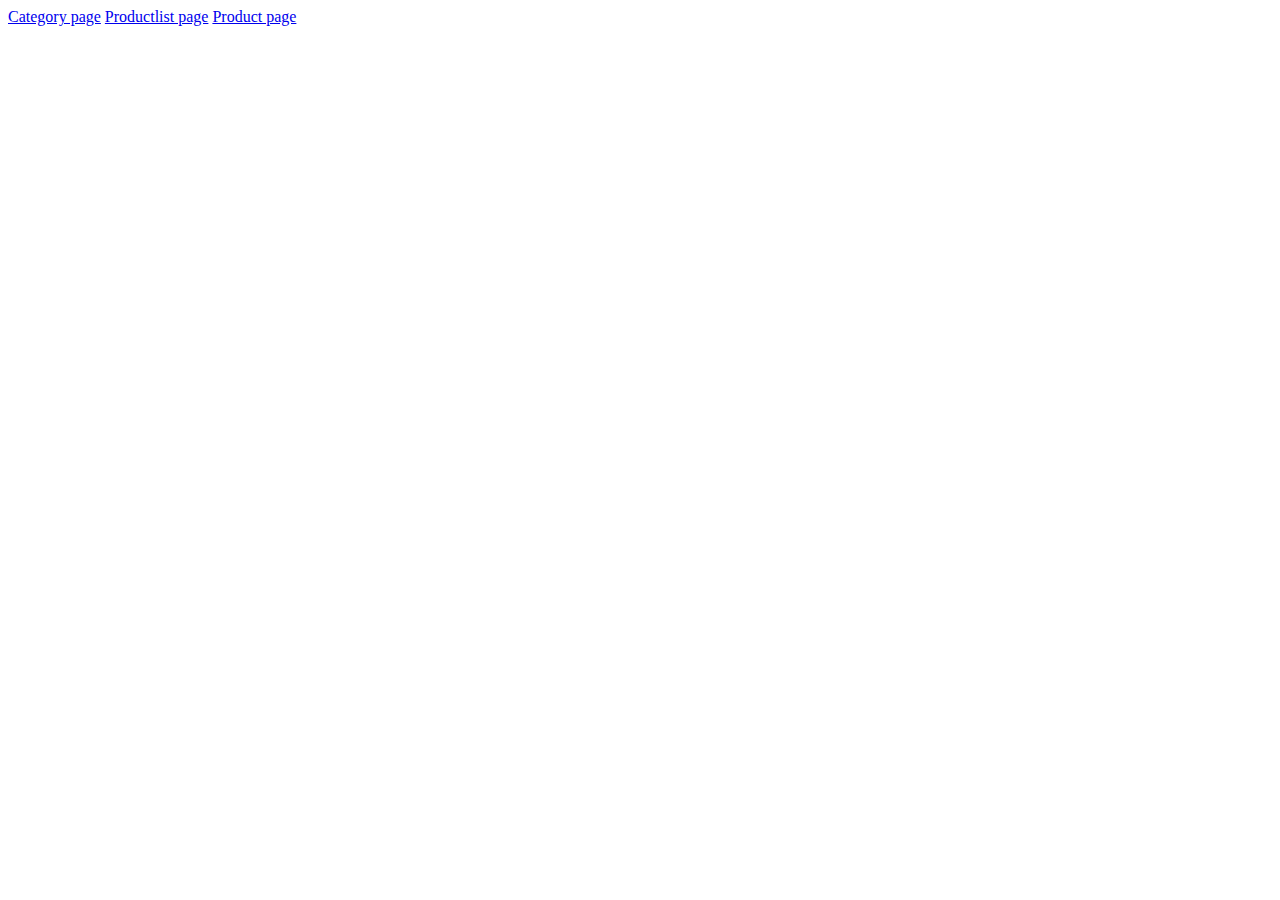
<file: index.html>
<!DOCTYPE html>
<html lang="en">

<head>
    <meta charset="UTF-8">
    <meta http-equiv="X-UA-Compatible" content="IE=edge">
    <meta name="viewport" content="width=device-width, initial-scale=1.0">
    <title>Document</title>
    <link rel="stylesheet" href="style.css">
</head>

<body>
    <main>
        <a href="category.html">Category page</a>
        <a href="productlist.html">Productlist page</a>
        <a href="productpage.html">Product page</a>
    </main>
</body>

</html>
</file>
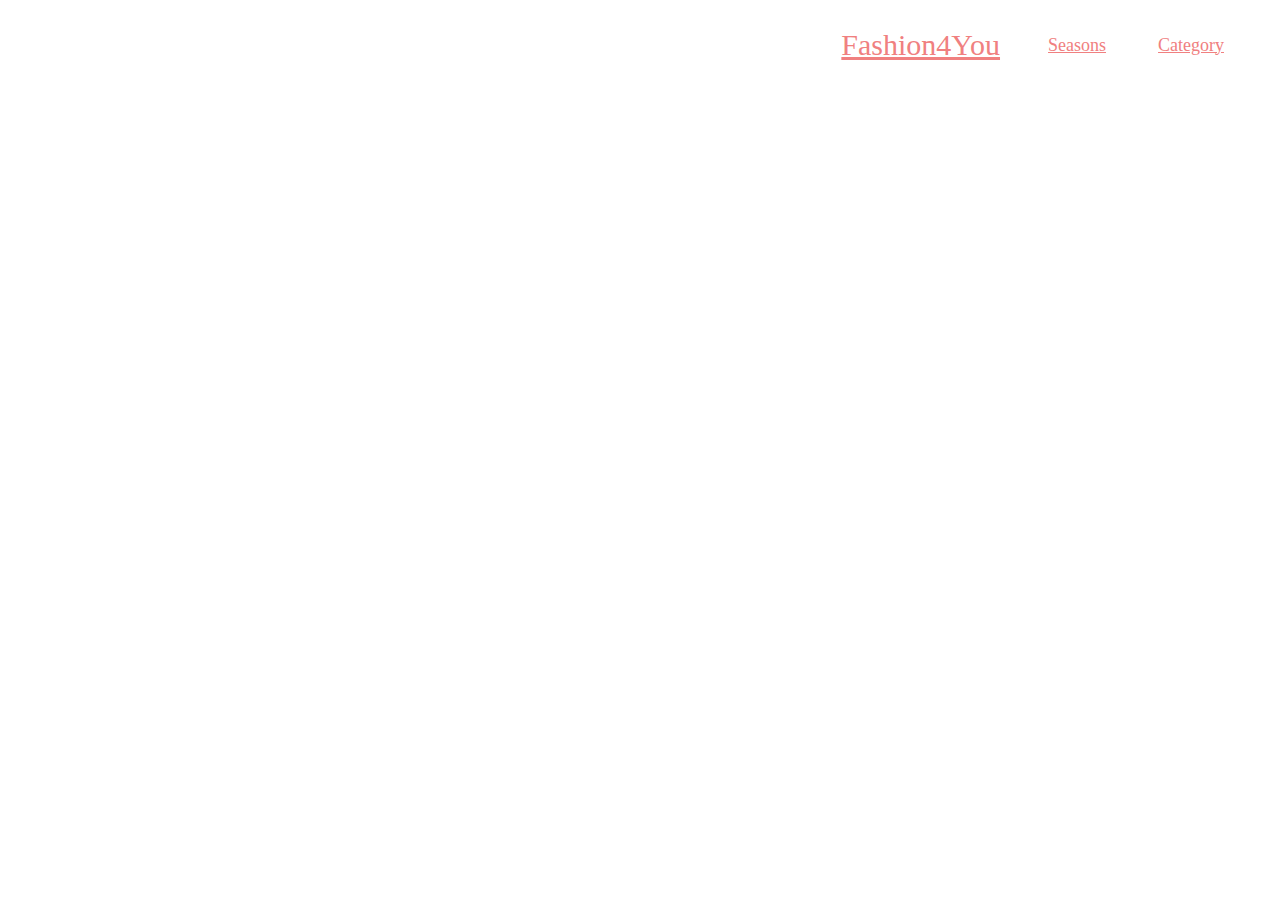
<file: brand.html>
<!DOCTYPE html>
<html lang="en">

<head>
    <meta charset="UTF-8">
    <meta http-equiv="X-UA-Compatible" content="IE=edge">
    <meta name="viewport" content="width=device-width, initial-scale=1.0">
    <title>Brands</title>
    <link rel="stylesheet" href="style.css">

    <!-- FONT FAMILY: Cinzel -->
    <link rel="preconnect" href="https://fonts.googleapis.com">
    <link rel="preconnect" href="https://fonts.gstatic.com" crossorigin>
    <link href="https://fonts.googleapis.com/css2?family=Cinzel:wght@500&display=swap" rel="stylesheet">

    <!-- FONT FAMILY: Montsserat -->
    <link rel="preconnect" href="https://fonts.googleapis.com">
    <link rel="preconnect" href="https://fonts.gstatic.com" crossorigin>
    <link href="https://fonts.googleapis.com/css2?family=Montserrat:wght@300&display=swap" rel="stylesheet">
</head>

<body>
    <header>
        <nav>

            <a href="index.html">
                <h1>Fashion4You</h1>
            </a>
            <div class="nav-link">
                <a href="category.html">Seasons</a>
                <a href="category.html">Category</a>
            </div>

        </nav>
    </header>
</body>

</html>
</file>
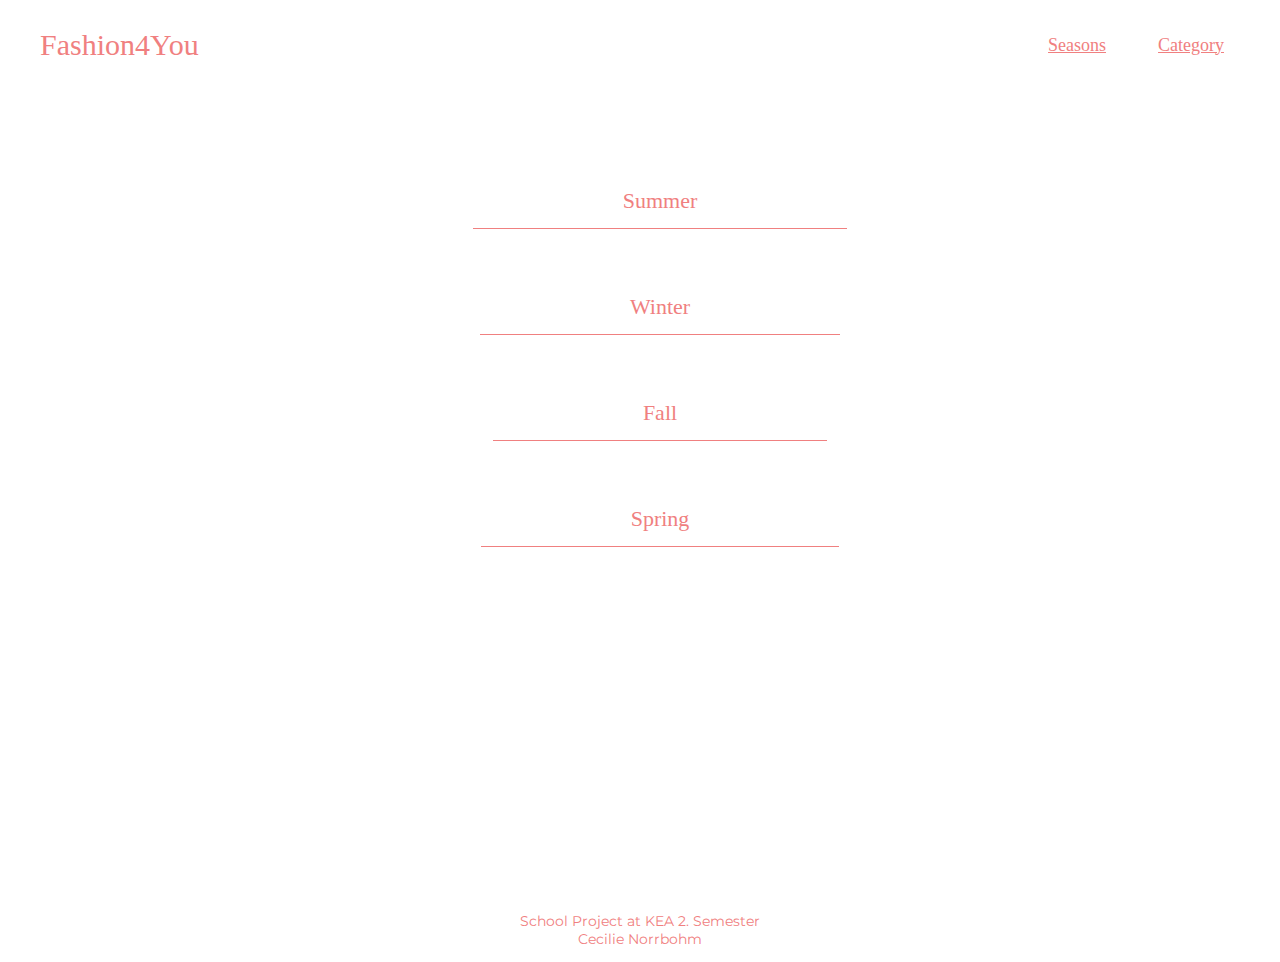
<file: category.html>
<!DOCTYPE html>
<html lang="en">

<head>
    <meta charset="UTF-8">
    <meta http-equiv="X-UA-Compatible" content="IE=edge">
    <meta name="viewport" content="width=device-width, initial-scale=1.0">
    <title>Categories</title>
    <link rel="stylesheet" href="style.css">

    <!-- FONT FAMILY: Cinzel -->
    <link rel="preconnect" href="https://fonts.googleapis.com">
    <link rel="preconnect" href="https://fonts.gstatic.com" crossorigin>
    <link href="https://fonts.googleapis.com/css2?family=Cinzel:wght@500&display=swap" rel="stylesheet">

    <!-- FONT FAMILY: Montsserat -->
    <link rel="preconnect" href="https://fonts.googleapis.com">
    <link rel="preconnect" href="https://fonts.gstatic.com" crossorigin>
    <link href="https://fonts.googleapis.com/css2?family=Montserrat:wght@300&display=swap" rel="stylesheet">


</head>

<body>
    <header>
        <nav>

            <h1>Fashion4You</h1>
            <div class="nav-link">
                <a href="category.html">Seasons</a>
                <a href="brand.html">Category</a>
            </div>

        </nav>
    </header>

    <main class="category">
        <ul>
            <li> <a href="productlist.html?season=Summer" class="seasons">Summer</a></li>

            <li> <a href="productlist.html?season=Winter" class="seasons">Winter</a></li>

            <li> <a href="productlist.html?season=Fall" class="seasons">Fall</a> </li>

            <li><a href="productlist.html?season=Spring" class="seasons">Spring</a></li>


        </ul>


        <!-- <article class="category">

            <p>Categories</p>

            <a href="productlist.html" class="sub">Tops</a>
            <a href="productlist.html" class="sub">Hats</a>
            <a href="productlist.html" class="sub">Bags</a>
            <a href="productlist.html" class="sub">Bottoms</a>

        </article> -->

    </main>

    <footer>

        <p>School Project at <a href="https://kea.dk/en/" target="_blank">KEA</a> 2. Semester
            <br>
            Cecilie Norrbohm
        </p>

    </footer>
    <script src="productlist.js"></script>
</body>

</html>
</file>
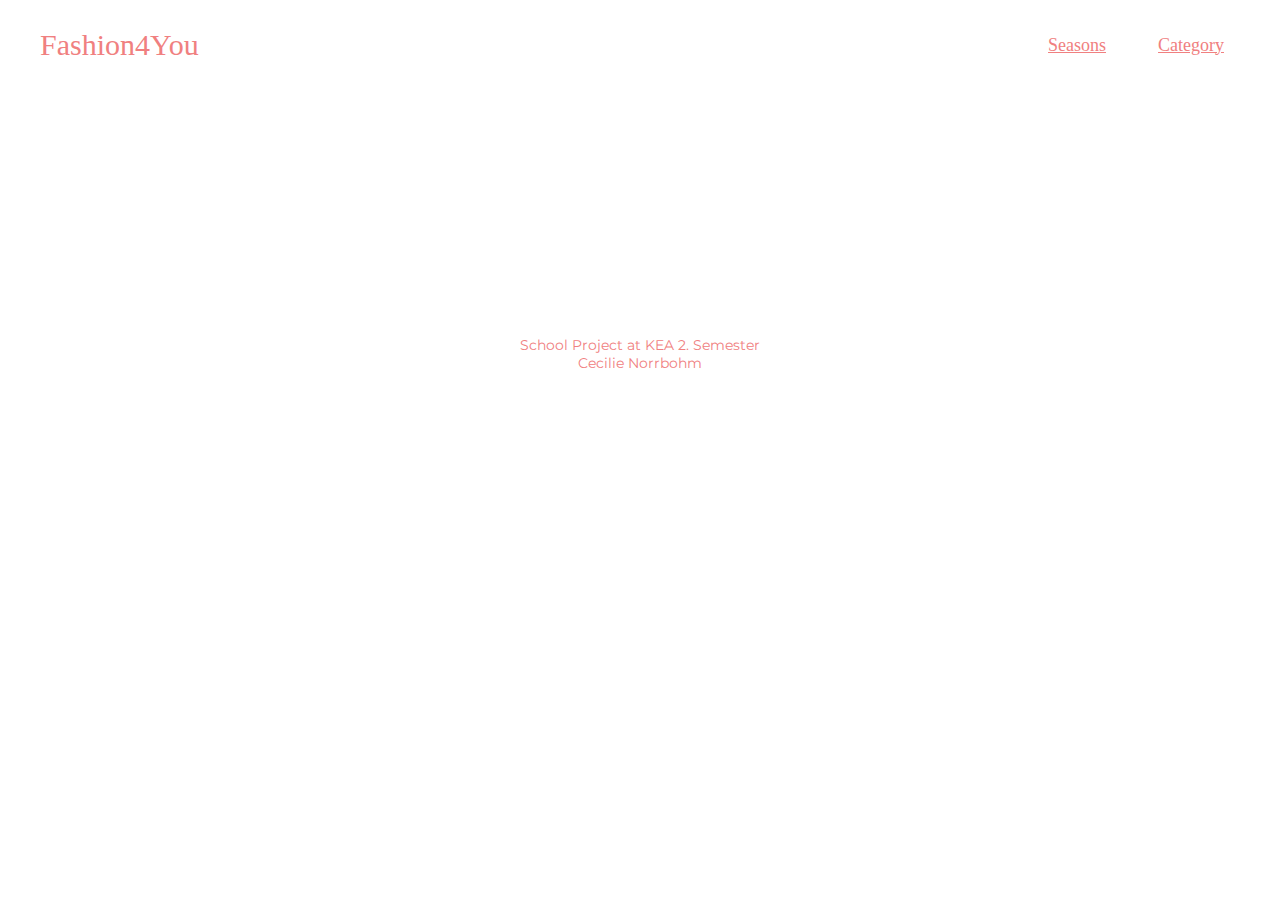
<file: productlist.html>
<!DOCTYPE html>
<html lang="en">

<head>
    <meta charset="UTF-8">
    <meta http-equiv="X-UA-Compatible" content="IE=edge">
    <meta name="viewport" content="width=device-width, initial-scale=1.0">
    <title>Document</title>
    <link rel="stylesheet" href="style.css">

    <!-- FONT FAMILY: Cinzel -->
    <link rel="preconnect" href="https://fonts.googleapis.com">
    <link rel="preconnect" href="https://fonts.gstatic.com" crossorigin>
    <link href="https://fonts.googleapis.com/css2?family=Cinzel:wght@500&display=swap" rel="stylesheet">

    <!-- FONT FAMILY: Montsserat -->
    <link rel="preconnect" href="https://fonts.googleapis.com">
    <link rel="preconnect" href="https://fonts.gstatic.com" crossorigin>
    <link href="https://fonts.googleapis.com/css2?family=Montserrat:wght@300&display=swap" rel="stylesheet">

</head>

<body>
    <header>
        <nav>

            <h1>Fashion4You</h1>
            <div class="nav-link">
                <a href="category.html">Seasons</a>
                <a href="category.html">Category</a>
            </div>

        </nav>
    </header>

    <main class="main-productlist">

        <template id="smallProductTemplate">

            <article class="product soldOut">

                <a href="productpage.html?id=1165"><img src=""></a>
                <h3 class="productname">T-shirt basic</h3>
                <h4 class="brand">Nike</h4>

                <div class="discount">
                    <p class="price"></p>
                    <del class="discount-price"></del>
                </div>

                <div class="centered">SOLD OUT</div>

            </article>
        </template>

        <!-- <article class="product">
                <section>
                    <div class="soldOut">
                        <img src="img/black-tee.webp">
                        <div class="centered">SOLD OUT</div>
                    </div>
                    <h3 class="productname">Unisex - T-shirt Print</h3>
                    <h4 class="brand">Yourturn</h4>
                    <p class="price">79 DKK</p>
                </section>
            </article> -->

    </main>

    <footer>

        <p>School Project at <a href="https://kea.dk/en/" target="_blank">KEA</a> 2. Semester
            <br>
            Cecilie Norrbohm
        </p>

    </footer>

    <script src="productlist.js"></script>
</body>

</html>
</file>
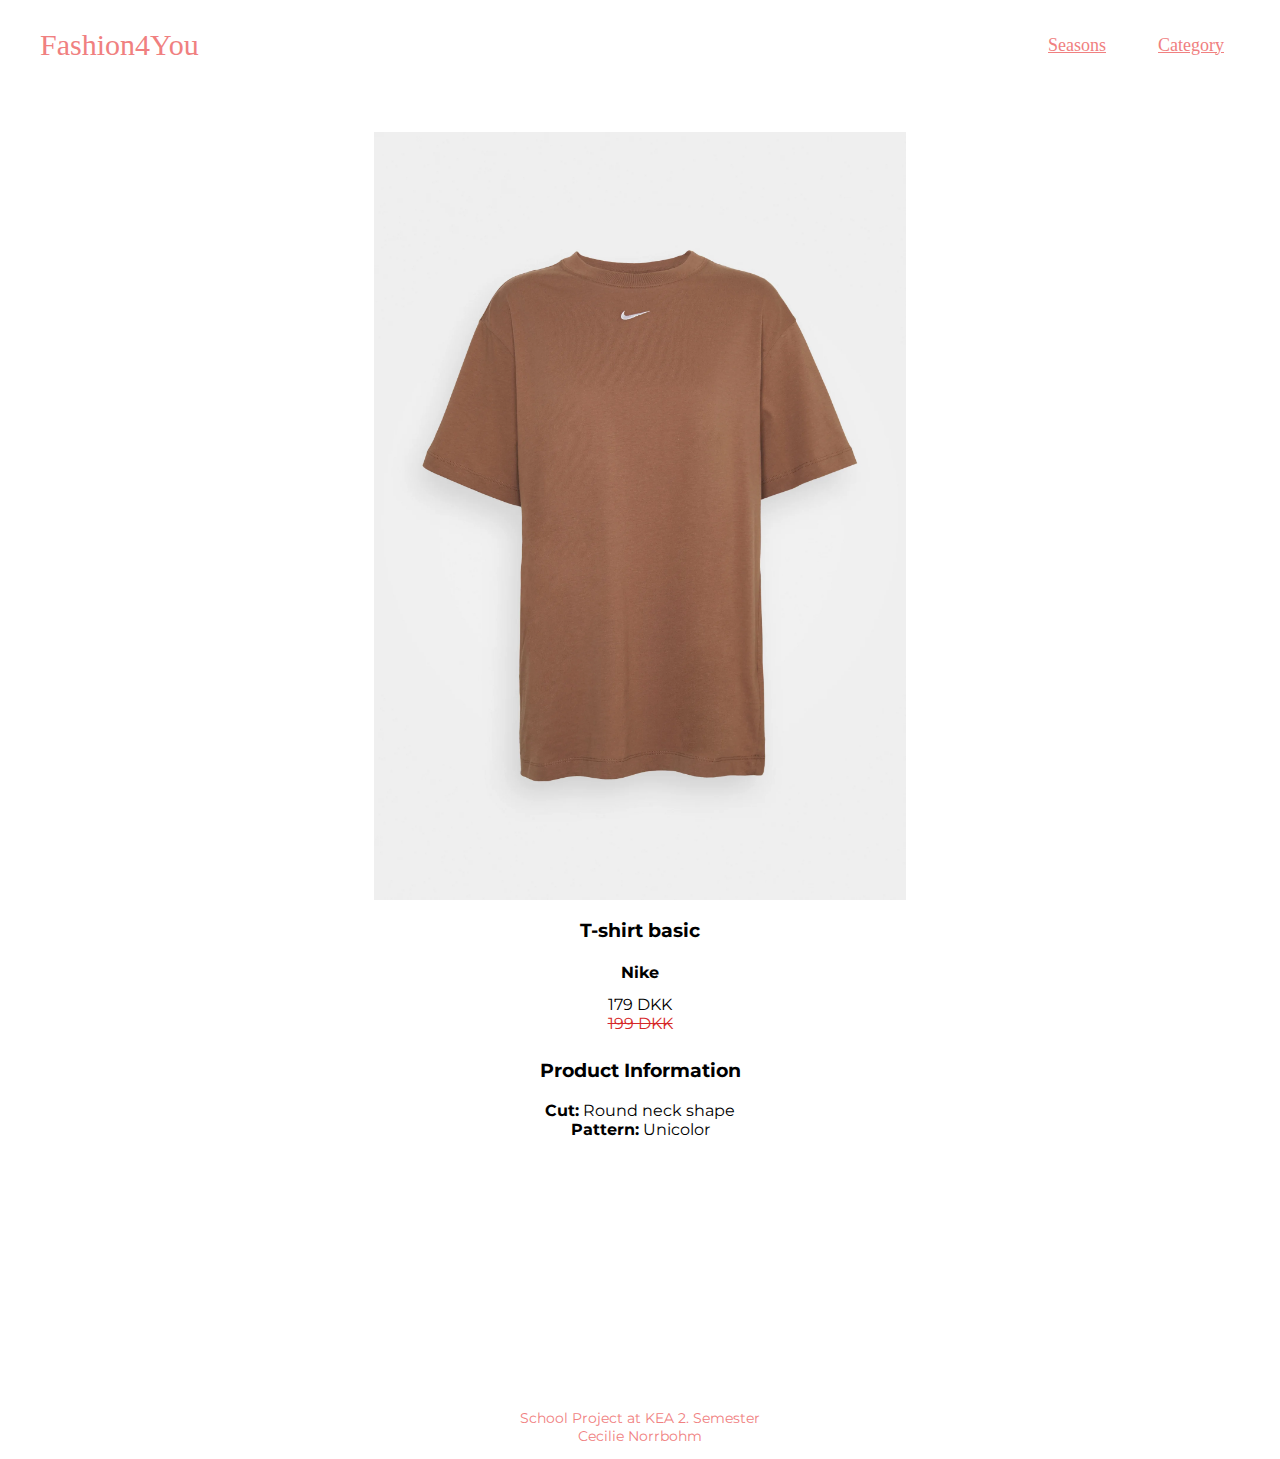
<file: productpage.html>
<!DOCTYPE html>
<html lang="en">

<head>
    <meta charset="UTF-8">
    <meta http-equiv="X-UA-Compatible" content="IE=edge">
    <meta name="viewport" content="width=device-width, initial-scale=1.0">
    <title>Document</title>
    <link rel="stylesheet" href="style.css">

    <!-- FONT FAMILY: Cinzel -->
    <link rel="preconnect" href="https://fonts.googleapis.com">
    <link rel="preconnect" href="https://fonts.gstatic.com" crossorigin>
    <link href="https://fonts.googleapis.com/css2?family=Cinzel:wght@500&display=swap" rel="stylesheet">

    <!-- FONT FAMILY: Montsserat -->
    <link rel="preconnect" href="https://fonts.googleapis.com">
    <link rel="preconnect" href="https://fonts.gstatic.com" crossorigin>
    <link href="https://fonts.googleapis.com/css2?family=Montserrat:wght@300&display=swap" rel="stylesheet">

</head>

<body>
    <header>
        <nav>

            <h1>Fashion4You</h1>
            <div class="nav-link">
                <a href="category.html">Seasons</a>
                <a href="category.html">Category</a>
            </div>

        </nav>
    </header>

    <main class="main-product">
        <article class="product">

            <section class="product-information">
                <img class="product-img" src="img/brown-tee.webp" alt="product">
                <h3 class="productname">T-shirt basic</h3>
                <h4 class="brand">Nike</h4>
                <div class="discount">
                    <p class="price">179 DKK</p>
                    <del>199 DKK</del>
                </div>
            </section>

            <section class="product-information">
                <h3>Product Information</h3>
                <p class="info">
                    <strong>Cut:</strong> Round neck shape <br>
                    <strong>Pattern:</strong> Unicolor
                </p>
            </section>

        </article>
    </main>

    <footer>

        <p>School Project at <a href="https://kea.dk/en/" target="_blank">KEA</a> 2. Semester
            <br>
            Cecilie Norrbohm
        </p>

    </footer>
    <script src="product.js"></script>
</body>

</html>
</file>
<file: style.css>
html {
  max-width: 2000px;
}

:root {
  --primary-text-color: #f08080;
  --primary-font: "Montserrat", sans-serif;
  --secondary-font: "Cinzel", serif;
}

nav {
  display: flex;
  align-items: center;
}

nav a {
  margin-left: auto;
  padding-right: 3rem;

  font: var(--primary-font);
  font-size: 18px;
  color: var(--primary-text-color);
}

h1 {
  flex: 1;
  padding-left: 2rem;

  font: var(--secondary-font);
  font-size: 30px;
  color: var(--primary-text-color);
}

.category {
  display: flex;
  flex-direction: column;
  gap: 2rem;
  align-items: center;
  padding-bottom: 70px;
  padding-top: 50px;
}

.category a {
  font: var(--secondary-font);
  font-size: 22px;
  color: var(--primary-text-color);
  text-decoration: none;
}

.category li {
  list-style: none;
  text-align: center;
  padding: 40px 20px;
}

.seasons {
  padding: 15px 150px;
  border-bottom: 1px solid #f08080;

  text-decoration: none;
  list-style: none;
}

.seasons:hover {
  background-color: #f08080;
}

a.seasons:hover {
  color: white;
}

/* PRODUCTLIST PAGE */

.main-productlist {
  display: grid;
  grid-template-columns: repeat(3, 1fr);
  grid-gap: 1rem;
  margin-right: 100px;
  margin-left: 100px;
}

img {
  max-width: 100%;
}

.soldOut {
  position: relative;
  text-align: left;
}

.soldOut img {
  filter: opacity(50%);
}

.centered {
  display: none;
  position: absolute;
  top: 50%;
  left: 50%;
  transform: translate(-50%, -50%);

  color: white;
  font-family: "Montserrat", sans-serif;

  padding: 20px 20px;
  background-color: #f08080;
}

.soldOut .centered {
  display: block;
}

.product h3,
h4,
p {
  font-family: "Montserrat", sans-serif;
}

del {
  color: #d62828;
  font-family: "Montserrat", sans-serif;
}

.discount {
  line-height: 3px;
  padding-bottom: 15px;
}

/* PRODUCT PAGE */

.main-product {
  display: block;
  margin-left: 100px;
  margin-right: 100px;
  margin-top: 50px;
}

.main-product img {
  display: block;
  position: relative;
  width: 50%;

  margin-left: auto;
  margin-right: auto;
}

.product-information {
  text-align: center;
}

/*  */

footer {
  padding-top: 15rem;
  text-align: center;
}

footer p {
  font-family: "Montserrat", sans-serif;
  font-size: 14px;
  color: var(--primary-text-color);
}

footer a {
  text-decoration: none;
  color: var(--primary-text-color);
}

@media screen and (max-width: 950px) {
  .main-product img {
    width: 100%;
  }

  .main-product .product-information {
    font-size: 16px;
  }
}

@media screen and (max-width: 510px) {
  nav a {
    font-size: 14px;
    padding-right: 5px;
  }

  .main-product img {
    width: 100%;
  }

  .main-product .product-information {
    font-size: 14px;
  }
}

@supports (display: grid) {
  .main-productlist {
    display: grid;
    grid-template-columns: repeat(auto-fit, minmax(300px, 1fr));
    grid-gap: 1rem;
  }
}
</file>
